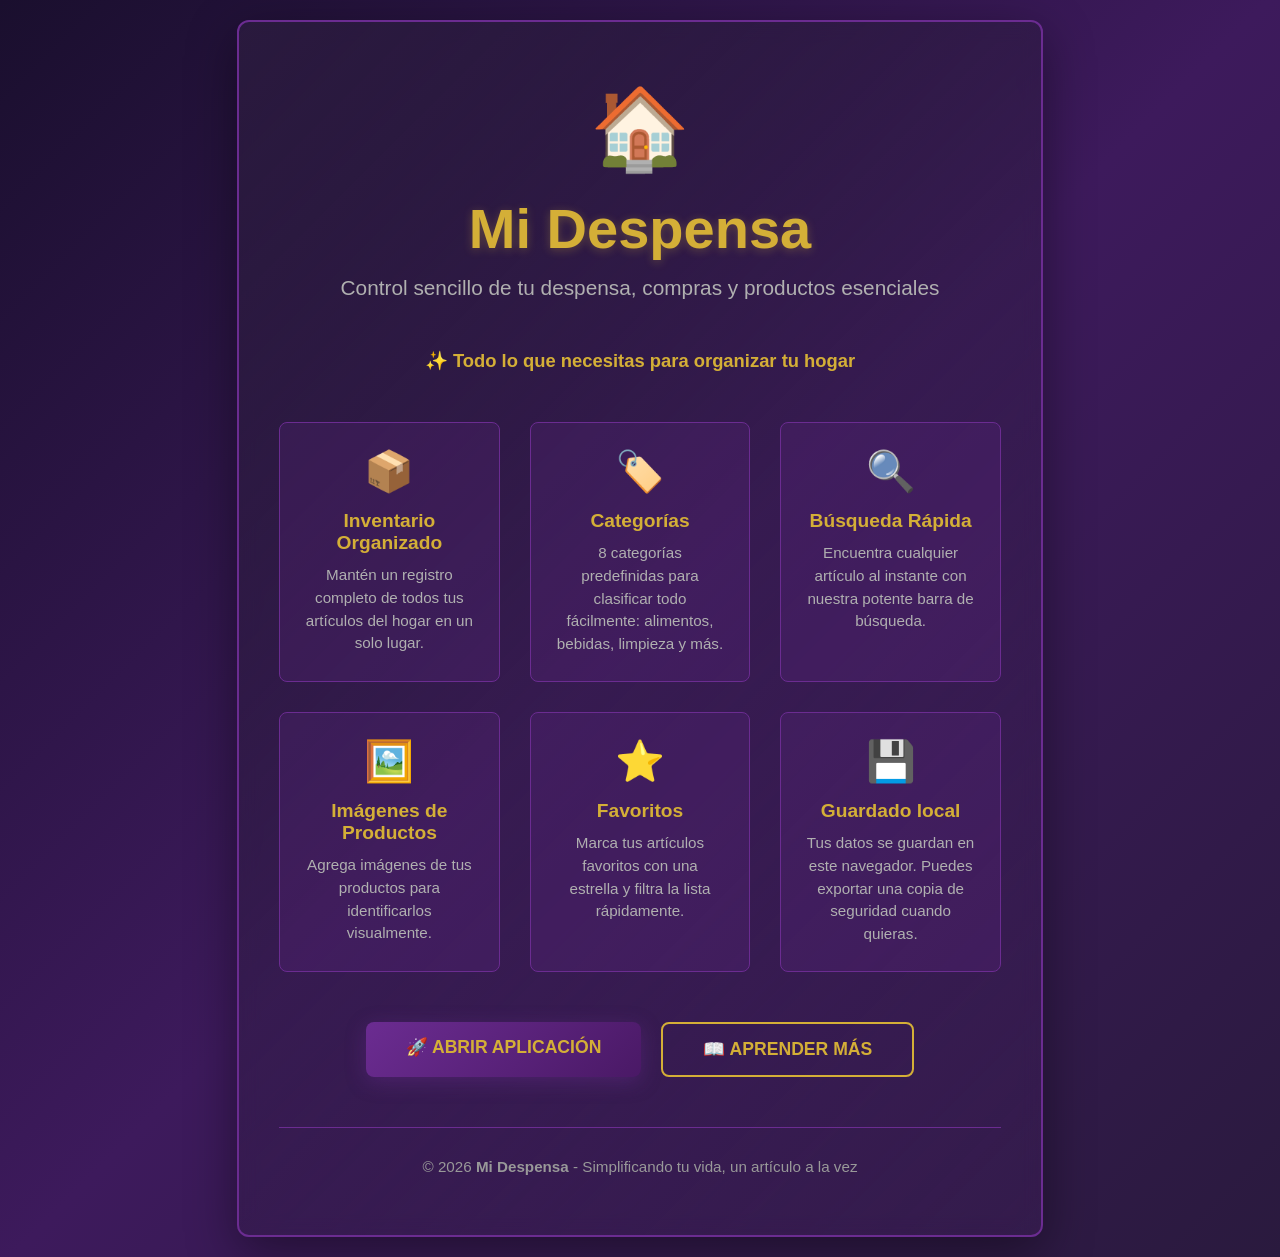
<file: mi-despensa/index.html>
<!DOCTYPE html>
<html lang="es">
<head>
<meta charset="UTF-8"><meta name="viewport" content="width=device-width, initial-scale=1.0">
<title>Mi Despensa | Inventario del hogar</title>
<meta name="description" content="Controla los productos de tu hogar, cantidades, favoritos y compras desde una aplicación sencilla.">
<meta name="theme-color" content="#1a0f2e">
<style>
*{margin:0;padding:0;box-sizing:border-box}
body{font-family:'Segoe UI',Tahoma,Geneva,Verdana,sans-serif;background:linear-gradient(135deg,#1a0f2e 0%,#3d1a5c 50%,#2a1a3e 100%);color:#f5f5f5;min-height:100vh;display:flex;align-items:center;justify-content:center;padding:20px}
.landing-container{max-width:900px;background:linear-gradient(135deg,rgba(42,26,62,.95) 0%,rgba(107,44,145,.1) 100%);border:2px solid #6b2c91;border-radius:12px;padding:60px 40px;text-align:center;box-shadow:0 15px 50px rgba(0,0,0,.4);backdrop-filter:blur(10px)}
header{margin-bottom:40px}.logo{font-size:80px;margin-bottom:20px;display:block}
h1{font-size:3.5em;color:#d4af37;margin-bottom:15px;text-shadow:0 2px 10px rgba(212,175,55,.3)}
.tagline{font-size:1.3em;color:#b0b0b0;margin-bottom:50px}
.features{display:grid;grid-template-columns:repeat(auto-fit,minmax(200px,1fr));gap:30px;margin:50px 0}
.feature{padding:25px;background:rgba(107,44,145,.2);border:1px solid #6b2c91;border-radius:8px;transition:all .3s ease}
.feature:hover{background:rgba(107,44,145,.4);transform:translateY(-5px);box-shadow:0 5px 20px rgba(212,175,55,.2)}
.feature-icon{font-size:2.5em;margin-bottom:15px}.feature-title{font-size:1.2em;color:#d4af37;margin-bottom:10px;font-weight:bold}
.feature-desc{font-size:.95em;color:#b0b0b0;line-height:1.5}
.cta-section{margin-top:50px;display:flex;gap:20px;justify-content:center;flex-wrap:wrap}
.btn{padding:15px 40px;font-size:1.1em;border:none;border-radius:8px;cursor:pointer;font-weight:bold;transition:all .3s ease;text-decoration:none;display:inline-block;text-transform:uppercase}
.btn-primary{background:linear-gradient(135deg,#6b2c91,#4a1966);color:#d4af37;box-shadow:0 5px 20px rgba(107,44,145,.4)}
.btn-primary:hover{transform:translateY(-3px);box-shadow:0 8px 25px rgba(212,175,55,.3)}
.btn-secondary{background:transparent;color:#d4af37;border:2px solid #d4af37}.btn-secondary:hover{background:#d4af37;color:#4a1966;transform:translateY(-3px)}
footer{margin-top:50px;padding-top:30px;border-top:1px solid #6b2c91;color:#999;font-size:.95em}
.features-intro{font-size:1.15em;color:#d4af37;margin-bottom:30px;font-weight:600}
@media(max-width:768px){.landing-container{padding:40px 25px}h1{font-size:2.5em}.logo{font-size:60px}.tagline{font-size:1.1em}.features{grid-template-columns:1fr;gap:20px}.btn{width:100%}}
</style>
</head>
<body><div class="landing-container">
<header><span class="logo">🏠</span><h1>Mi Despensa</h1><p class="tagline">Control sencillo de tu despensa, compras y productos esenciales</p></header>
<div class="features-intro">✨ Todo lo que necesitas para organizar tu hogar</div>
<div class="features" id="features">
<div class="feature"><div class="feature-icon">📦</div><div class="feature-title">Inventario Organizado</div><div class="feature-desc">Mantén un registro completo de todos tus artículos del hogar en un solo lugar.</div></div>
<div class="feature"><div class="feature-icon">🏷️</div><div class="feature-title">Categorías</div><div class="feature-desc">8 categorías predefinidas para clasificar todo fácilmente: alimentos, bebidas, limpieza y más.</div></div>
<div class="feature"><div class="feature-icon">🔍</div><div class="feature-title">Búsqueda Rápida</div><div class="feature-desc">Encuentra cualquier artículo al instante con nuestra potente barra de búsqueda.</div></div>
<div class="feature"><div class="feature-icon">🖼️</div><div class="feature-title">Imágenes de Productos</div><div class="feature-desc">Agrega imágenes de tus productos para identificarlos visualmente.</div></div>
<div class="feature"><div class="feature-icon">⭐</div><div class="feature-title">Favoritos</div><div class="feature-desc">Marca tus artículos favoritos con una estrella y filtra la lista rápidamente.</div></div>
<div class="feature"><div class="feature-icon">💾</div><div class="feature-title">Guardado local</div><div class="feature-desc">Tus datos se guardan en este navegador. Puedes exportar una copia de seguridad cuando quieras.</div></div>
</div>
<div class="cta-section"><a href="app.html" class="btn btn-primary">🚀 Abrir Aplicación</a><a href="#features" class="btn btn-secondary">📖 Aprender Más</a></div>
<footer><p>&copy; 2026 <strong>Mi Despensa</strong> - Simplificando tu vida, un artículo a la vez</p></footer>
</div></body></html>
</file>
